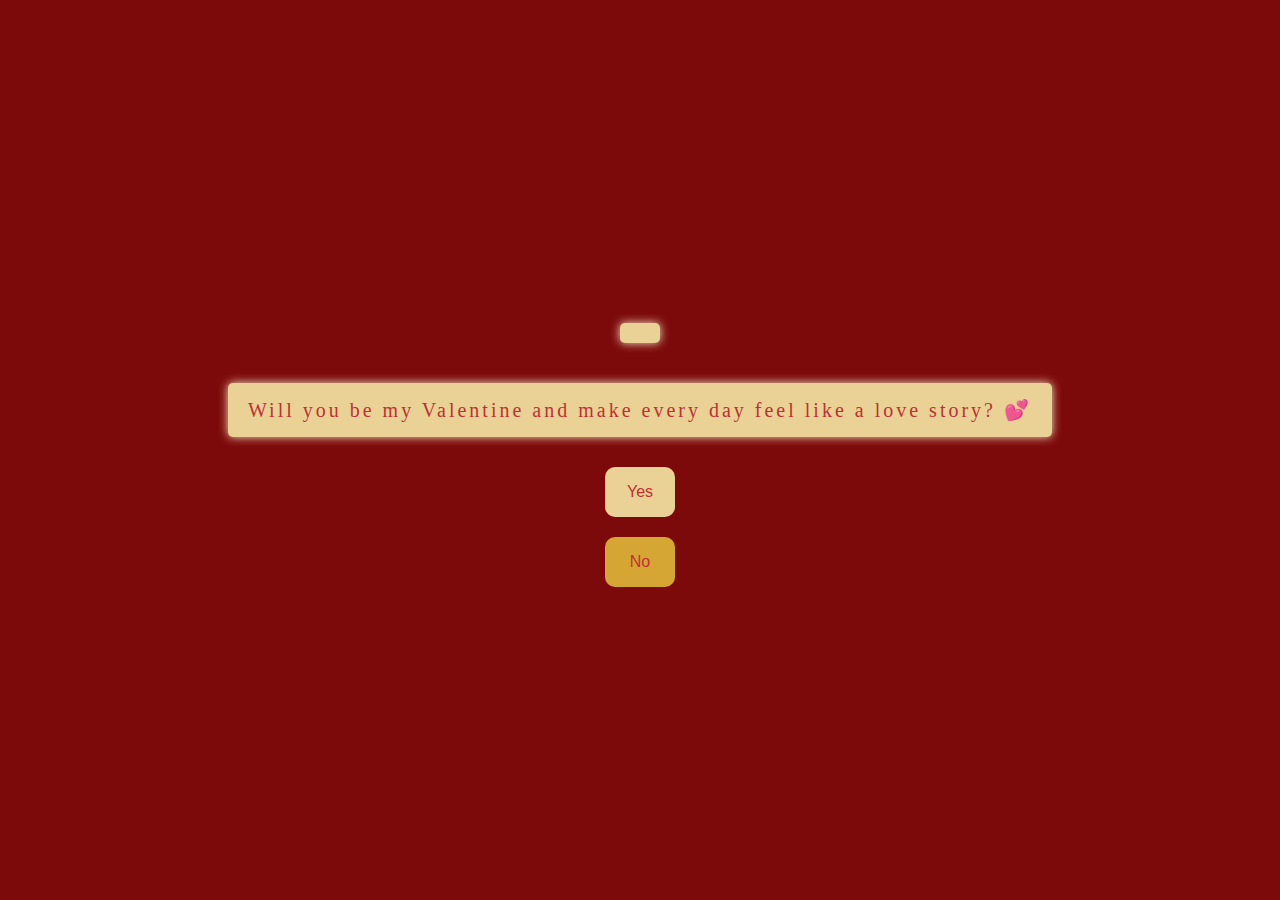
<file: page1.html>
<!DOCTYPE html>
<html lang="en">
<head>
  <meta charset="UTF-8">
  <meta name="viewport" content="width=device-width, initial-scale=1.0">
  <link rel="stylesheet" href="styles_page1.css">
  <title> Sweetie</title>

</head>

<body>

  <div class="containar">

    <img id="yay1">
    <p id="yay">Yay!</p>
    <img id="can1">

    <p id="can">Will you be my Valentine and make every day feel like a love story? 💕</p>

    <button id="yes">Yes</button>

    <button id="no">No</button>
    
  </div>

  
  <script src="script_page1.js"></script>

</body>

</html>
</file>
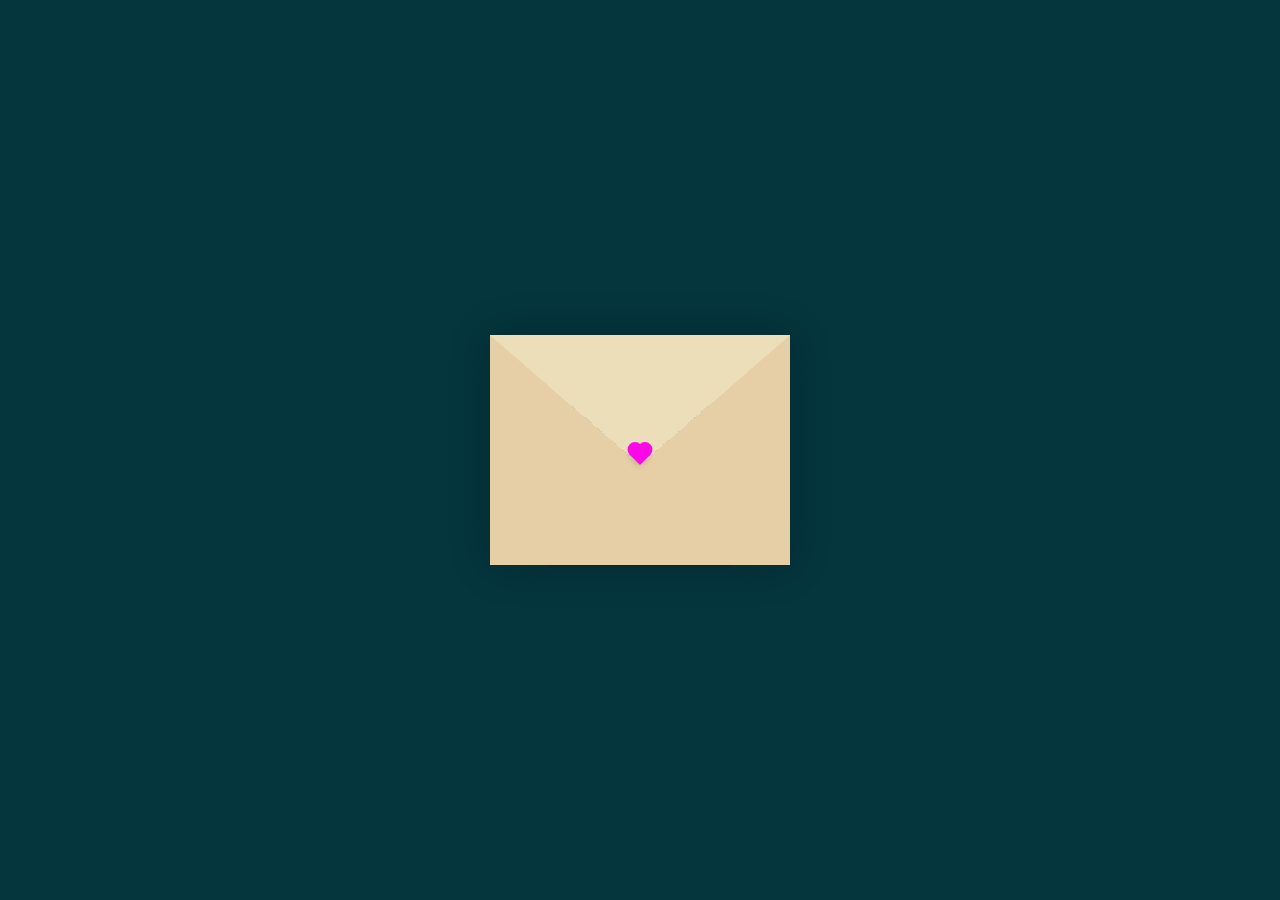
<file: page2.html>
<!DOCTYPE html>
<html lang="en">

<head>
    <meta charset="UTF-8">
    <meta http-equiv="X-UA-Compatible" content="IE=edge">
    <meta name="viewport" content="width=device-width, initial-scale=1.0">
    <title>Cutiee</title>
    <link rel="stylesheet" href="./styles_page2.css">
</head>

<body>
    <div class="container">
        <div class="envelope-wrapper">
            <div class="envelope">
                <div class="letter">
                    <div class="text">
                        <strong>Dear Laibu &#128157; </strong>
                           <p> My Sweetheart</p>
                        <p> 
                            The life is colourful, joyful, filled with happiness, when I have "my little girl with big ears" with me. 
                            I am so grateful to have you in my life,
                            You are the sunshine that brightens my day, the moonlight that guides me through the night, and the love that fills my heart with warmth. 
                            I promise to always be there for you, to support you, and to love you with all my heart. 
                            
                        </p>
                    </div>
                </div>
            </div>
            <div class="sweetheart"></div>
        </div>
    </div>
    <script>
        const envelope = document.querySelector('.envelope-wrapper');

        // Function to toggle the class 'flap' when the envelope is clicked
        envelope.addEventListener('click', () => {
            envelope.classList.toggle('flap');
        });

        // Function to change the page after 10 seconds
        setTimeout(() => {
            window.location.href = 'page3.html'; // Replace 'newPage.html' with the URL of the desired page
        }, 20000); // 10000 milliseconds = 10 seconds

    </script>
</body>

</html>
</file>
<file: styles_page1.css>
@import url("https://fonts.googleapis.com/css2?family=Rubik:wght@400;500;700&display=swap");

* {
  padding: 0;

  margin: 0;

  box-sizing: border-box;

  transition: 0.4s ease-in-out;
}

body {
  font-family: Rubik, sans-serif;
background-color: #7D0A0A;

  width: 100%;

  height: 100vh;

  -webkit-tap-highlight-color: transparent;

  transition: 0.4s ease-in-out;
}

button {
  margin: 10px;

  height: 50px;

  width: 70px;

  font-size: 16px;

  border: none;

  border-radius: 10px;

  cursor: pointer;

  transition: 0.4s ease-in-out;
}

#yes:active {
  background: #632d5d;
}

#no:active {
  background: #310e25;
}

.containar {
  width: 100%;

  height: 100vh;

  justify-content: center;

  display: flex;

  flex-direction: column;

  align-items: center;

  padding: 20px;

  text-align: center;
}

#yes {
  background-color: #EAD196;

  color: #BF3131;
}

#no {
  background-color: #d6a635;

  color: #BF3131;
}

#yay {
  display: none;

  /* مخفي عند البداية */

  position: relative;

  margin-top: 20px;

  margin-bottom: 20px;

  font-weight: 900;

  font-size: 20px;
}

#yay1 {
  display: none;

  width: 160px;

  max-width: 80%;

  position: relative;

  margin-bottom: 20px;
}

#can1 {
  position: relative;
  top: auto;
  right: auto;
  margin: 20px auto;
  font: normal 20px Satisfy, cursive;
  color: #BF3131;
  background: #EAD196;
  outline: none;
  border: none;
  cursor: pointer;
  letter-spacing: 3px;
  padding: 10px 20px;
  border-radius: 5px;
  box-shadow: #F3EDC8 0px 0px 10px;
  display: block;
  max-width: 90%;
}

#can {
  position: relative;
  top: auto;
  right: auto;
  margin: 20px auto;
  font: normal 20px Satisfy, cursive;
  color: #BF3131;
  background: #EAD196;
  outline: none;
  border: none;
  cursor: pointer;
  letter-spacing: 3px;
  padding: 15px 20px;
  border-radius: 5px;
  box-shadow: #F3EDC8 0px 0px 10px;
  display: block;
  max-width: 90%;
  text-align: center;
}

.button-container {
  display: flex;
  flex-wrap: wrap;
  justify-content: center;
  gap: 10px;
  margin-top: 20px;
}

img:active {
  transform: scale3d(1.2, 1.2, 1.2);
}

img {
  transition: 0.4s ease-in-out;
}

/* Responsive adjustments */
@media screen and (max-width: 768px) {
  #can {
    font-size: 16px;
    padding: 12px 15px;
    letter-spacing: 2px;
  }

  #can1 {
    font-size: 16px;
  }

  button {
    height: 45px;
    width: 65px;
    font-size: 14px;
  }

  #yay1 {
    width: 120px;
  }
}

@media screen and (max-width: 480px) {
  #can {
    font-size: 14px;
    padding: 10px 12px;
    letter-spacing: 1px;
  }

  #can1 {
    font-size: 14px;
  }

  button {
    height: 40px;
    width: 60px;
    font-size: 12px;
  }

  #yay1 {
    width: 100px;
  }

  #yay {
    font-size: 16px;
  }
}
</file>
<file: styles_page2.css>
:root{
    --primary: #fff;
    --bg-color: rgb(5, 53, 61);
    --bg-envelope-color: #f5edd1;
    --envelope-tab: #ecdeb8;
    --envelope-cover: #e6cfa7;
    --shadow-color: rgba(0, 0, 0, 0.2);
    --txt-color: #444;
    --heart-color: rgb(252, 8, 231);
  }
  body{
    margin: 0;
    padding: 0;
    box-sizing: border-box;
    background: var(--bg-color);
    display: flex;
    align-items: center;
    justify-content: center;
  }
  .container {
    height: 100vh;
    display: grid;
    place-items: center;
  }
  .container > .envelope-wrapper {
    background: var(--bg-envelope-color);
    box-shadow: 0 0 40px var(--shadow-color);
  }
  .envelope-wrapper > .envelope {
    position: relative;
    width: 300px;
    height: 230px;
  }
  .envelope-wrapper > .envelope::before {
    content: "";
    position: absolute;
    top: 0;
    z-index: 2;
    border-top: 130px solid var(--envelope-tab);
    border-right: 150px solid transparent;
    border-left: 150px solid transparent;
    transform-origin: top;
    transition: all 0.5s ease-in-out 0.7s;
  }
  .envelope-wrapper > .envelope::after {
    content: "";
    position: absolute;
    z-index: 2;
    width: 0px;
    height: 0px;
    border-top: 130px solid transparent;
    border-right: 150px solid var(--envelope-cover);
    border-bottom: 100px solid var(--envelope-cover);
    border-left: 150px solid var(--envelope-cover);
  }
  .envelope > .letter {
    position: absolute;
    right: 20%;
    bottom: 0;
    width: 54%;
    height: 80%;
    background: var(--primary);
    text-align: center;
    transition: all 1s ease-in-out;
    box-shadow: 0 0 5px var(--shadow-color);
    padding: 20px 10px;
  }
  
  .envelope > .letter > .text {
    font-family: 'Gill Sans', 'Gill Sans MT', Calibri, 'Trebuchet MS', sans-serif;
    color: var(--txt-color);
    text-align: left;
    font-size: 10px;
  }
  .sweetheart {
    position: absolute;
    top: 50%;
    left: 50%;
    width: 15px;
    height: 15px;
    background: var(--heart-color);
    z-index: 4;
    transform: translate(-50%, -20%) rotate(45deg);
    transition: transform 0.5s ease-in-out 1s;
    box-shadow: 0 1px 6px var(--shadow-color);
    cursor: pointer;
  }
  .sweetheart:before, 
  .sweetheart:after {
    content: "";
    position: absolute;
    width: 15px;
    height: 15px;
    background-color: var(--heart-color);
    border-radius: 50%;
  }
  .sweetheart:before {
    top: -7.5px;
  }
  .sweetheart:after {
    right: 7.5px;
  }
  .flap > .envelope:before {
    transform: rotateX(180deg);
    z-index: 0;
  }
  .flap > .envelope > .letter {
    bottom: 180px;
    transform: scale(1.5);
    transition-delay: 1s;
  }
  .flap > .sweetheart {
    transform: rotate(90deg);
    transition-delay: 0.4s;
  }
</file>
